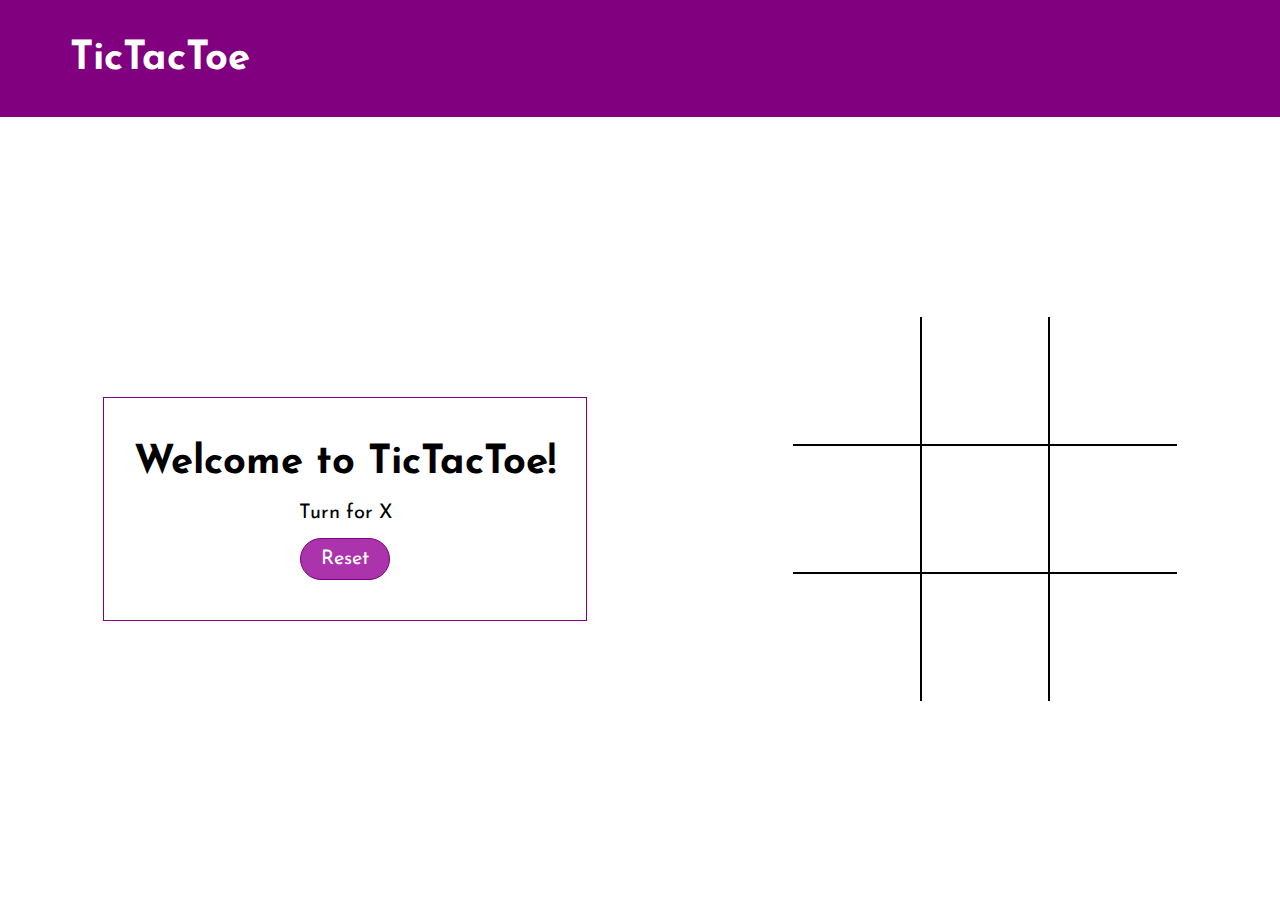
<file: selfmade/index.html>
<!DOCTYPE html>
<html lang="en">
<head>
    <meta charset="UTF-8">
    <meta http-equiv="X-UA-Compatible" content="IE=edge">
    <meta name="viewport" content="width=device-width, initial-scale=1.0">
    <title>TicTacToe</title>
    <link rel="stylesheet" href="style.css">
</head>
<body>
    
    <nav>
        <h1>TicTacToe</h1>
    </nav>



    <div class="gameContainer">
        <div class="others">
            <h3>Welcome to TicTacToe!</h3>
            <p class="turnInfo">Turn for X</p>
            <button class='reset'>Reset</button>
        </div>

        <div class="container">
            <div class="imgbox">
                <img src="excited.gif" alt="">
            </div>
            <div class="line"></div>
            <div class="box bl-0 bt-0"><span class="boxtext"></span></div>
            <div class="box bt-0"><span class="boxtext"></span></div>
            <div class="box bt-0 br-0"><span class="boxtext"></span></div>
            <div class="box bl-0"><span class="boxtext"></span></div>
            <div class="box"><span class="boxtext"></span></div>
            <div class="box br-0"><span class="boxtext"></span></div>
            <div class="box bb-0 bl-0"><span class="boxtext"></span></div>
            <div class="box bb-0"><span class="boxtext"></span></div>
            <div class="box bb-0 br-0"><span class="boxtext"></span></div>
        </div>
    </div>



    <script src="script.js"></script>


</body>
</html>
</file>
<file: selfmade/style.css>
@import url('https://fonts.googleapis.com/css2?family=Josefin+Sans&display=swap');



* {
    margin: 0;
    padding: 0;
    box-sizing: border-box;
    font-family: 'Josefin Sans', sans-serif;
}


html {
    font-size: 62.5%;
}


nav {
    width: 100vw;
    height: 13vh;
    background-color: purple;
    color: #fff;
    display: flex;
    align-items: center;
    padding: 0 7rem;
    font-size: 2rem;
    font-weight: bold;
}

.gameContainer {
    display: grid;
    place-items: center;
    grid-auto-flow: column;
    width: 100vw;
    height: 87vh;
}

.others {
    display: flex;
    flex-direction: column;
    justify-content: center;
    align-items: center;
    line-height: 5rem;
    border: 1px solid purple;
    padding: 4rem 3rem;
}

.others h3 {
    font-size: 4rem;
}

.others p {
    font-size: 2rem;
}

.others .reset {
    padding: 1rem 2rem;
    font-size: 2rem;
    border-radius: 25px;
    border: 1px solid purple;
    cursor: pointer;
    background: #ab33ab;
    color: #fff;
    transition: 0.5s;
}

.others .reset:hover {
    background: transparent;
    color: purple;
}

.gameContainer {
    display: grid;
    place-items: center;
    grid-auto-flow: column;
    width: 100vw;
    height: 87vh;
}

.others {
    display: flex;
    flex-direction: column;
    justify-content: center;
    align-items: center;
    line-height: 5rem;
    border: 1px solid purple;
    padding: 4rem 3rem;
}

.others h3 {
    font-size: 4rem;
}

.others p {
    font-size: 2rem;
}

.others .reset {
    padding: 1rem 2rem;
    font-size: 2rem;
    border-radius: 25px;
    border: 1px solid purple;
    cursor: pointer;
    background: #ab33ab;
    color: #fff;
    transition: 0.5s;
}

.others .reset:hover {
    background: transparent;
    color: purple;
}

.container {
    display: grid;
    grid-template-columns: repeat(3, 10vw);
    grid-template-rows: repeat(3, 10vw);
}

.box {
    border: 1px solid black;
    display: grid;
    place-items: center;
    font-size: 10rem;
    cursor: pointer;
}

.box:hover {
    background: #ec7eff;
}

span.boxtext {
    color: purple;
}

.imgbox img {
    width: 0px;
    transition: 0.5s;
}

.imgbox {
    position: absolute;
    z-index: -111111;
    top: 21rem;
}


.bt-0 {
    border-top: 0;
}
.br-0 {
    border-right: 0;
}
.bb-0 {
    border-bottom: 0;
}
.bl-0 {
    border-left: 0;
}

.line {
    position: absolute;
    width: 30vw;
    height: 1vw;
    background: purple;
    border-radius: 3rem;
    transition: width 0.5s ease-in-out;
    transform: translate(0rem, -100rem);
}
</file>
